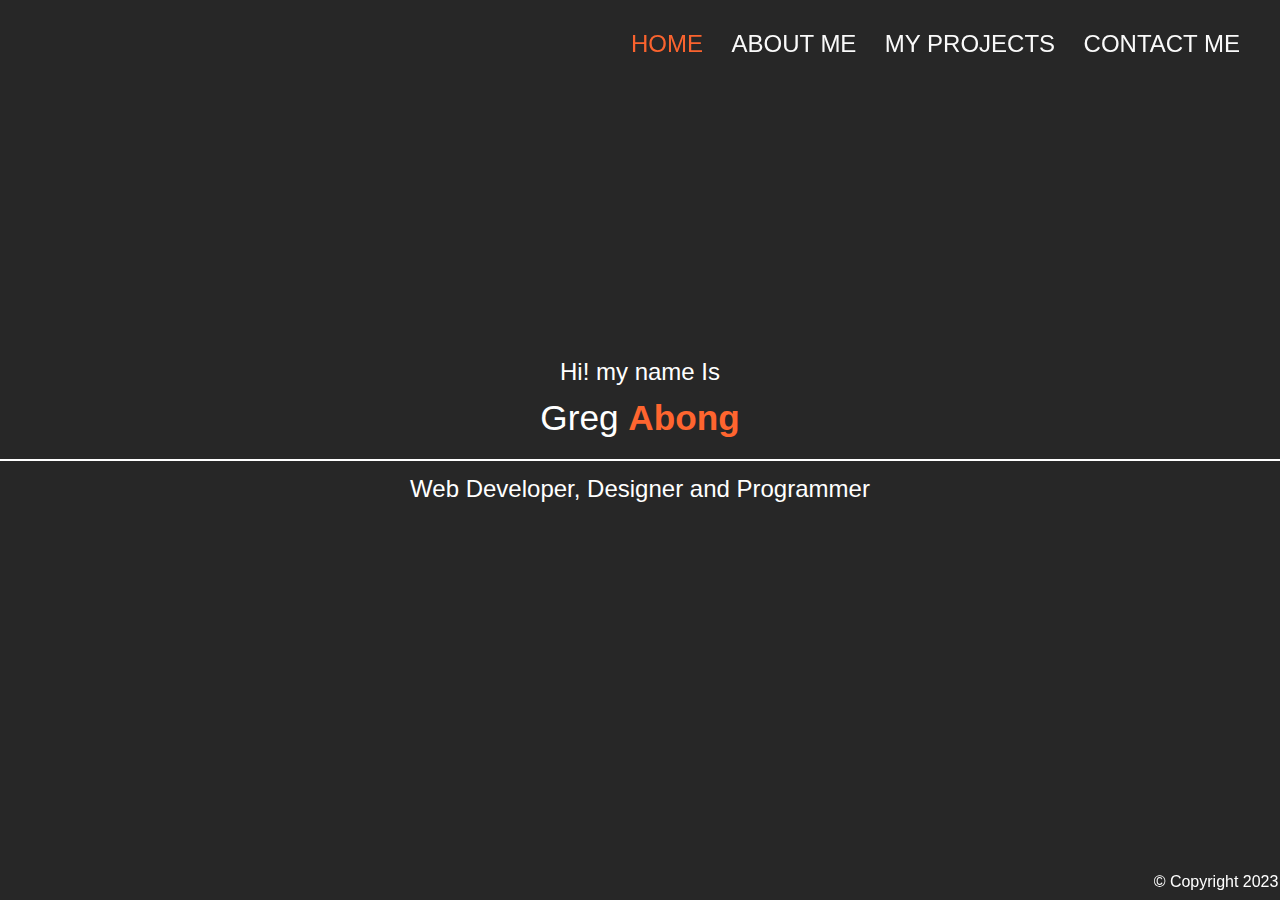
<file: index.html>
<!DOCTYPE html>
<html lang="en">
<head>
   <meta charset="UTF-8">
   <meta name="viewport" content="width=device-width, initial-scale=1.0">
   <meta property="og:title" content="My Portfolio Sample Using SASS/SCSS">
   <meta property="og:type" content="website">
   <meta property="og:image" content="/images/logo.png">
   <meta property="url" content="https://l.facebook.com/l.php?u=https%3A%2F%2Fgregorio-abong.github.io%2Fsass2-project%2F&h=AT01VnHAu2DN3FzFE6IsA_9uH8xUBDD-LOS_OQas7hmME1aqwHwAf8dn8aHvqGoS0TinUooXe1wAS3u5oG7VKR5Sh2QqnLQm6Jqs2jyRJITBkOsbsGKzTqiWTgZgU-oNGaIY9mT4b2erWGc&s=1">
   <link rel="icon" href="data:;base64,">
   <link rel="stylesheet" href="https://cdnjs.cloudflare.com/ajax/libs/font-awesome/6.4.0/css/all.min.css" integrity="sha512-iecdLmaskl7CVkqkXNQ/ZH/XLlvWZOJyj7Yy7tcenmpD1ypASozpmT/E0iPtmFIB46ZmdtAc9eNBvH0H/ZpiBw==" crossorigin="anonymous" referrerpolicy="no-referrer" />
   <link rel="stylesheet" href="./scss/main.css">
   <title>My Portfolio Sample Using SASS/SCSS</title>
</head>
<body>

   <header>
      <div class="menu-btn">
         <span class="menu-btn__burger"></span>
      </div>

      <nav class="nav">
         <ul class="menu-nav">
            <li class="menu-nav__item active">
               <a href="index.html" class="menu-nav__link">Home</a>
            </li>
            <li class="menu-nav__item">
               <a href="about.html" class="menu-nav__link">About Me</a>
            </li>
            <li class="menu-nav__item">
               <a href="projects.html" class="menu-nav__link">My Projects</a>
            </li>
            <li class="menu-nav__item">
               <a href="contact.html" class="menu-nav__link">Contact Me</a>
            </li>
         </ul>
      </nav>
   </header>

   <main>
      <section class="home">
         <h2>Hi! my name Is</h2>
         <h1 class="home__name">
            Greg <span class="home__name--last">Abong</span>
         </h1>
         <h2>
            Web Developer, Designer and Programmer
         </h2>

         <div class="social-icons">
            <a href="https://www.facebook.com/marygrace3gmail">
               <i class="fab fa-facebook fa-2x"></i>
            </a>
            <a href="live:.cid.ca803a5fda50e9">
               <i class="fab fa-skype fa-2x"></i>
            </a>
            <a href="https://github.com/gregorio-abong">
               <i class="fab fa-github fa-2x"></i>
            </a>
         </div>

         <footer>&copy; Copyright 2023</footer>
      </section>
   </main>

   <script src="js/main.js"></script>
</body>
</html>
</file>
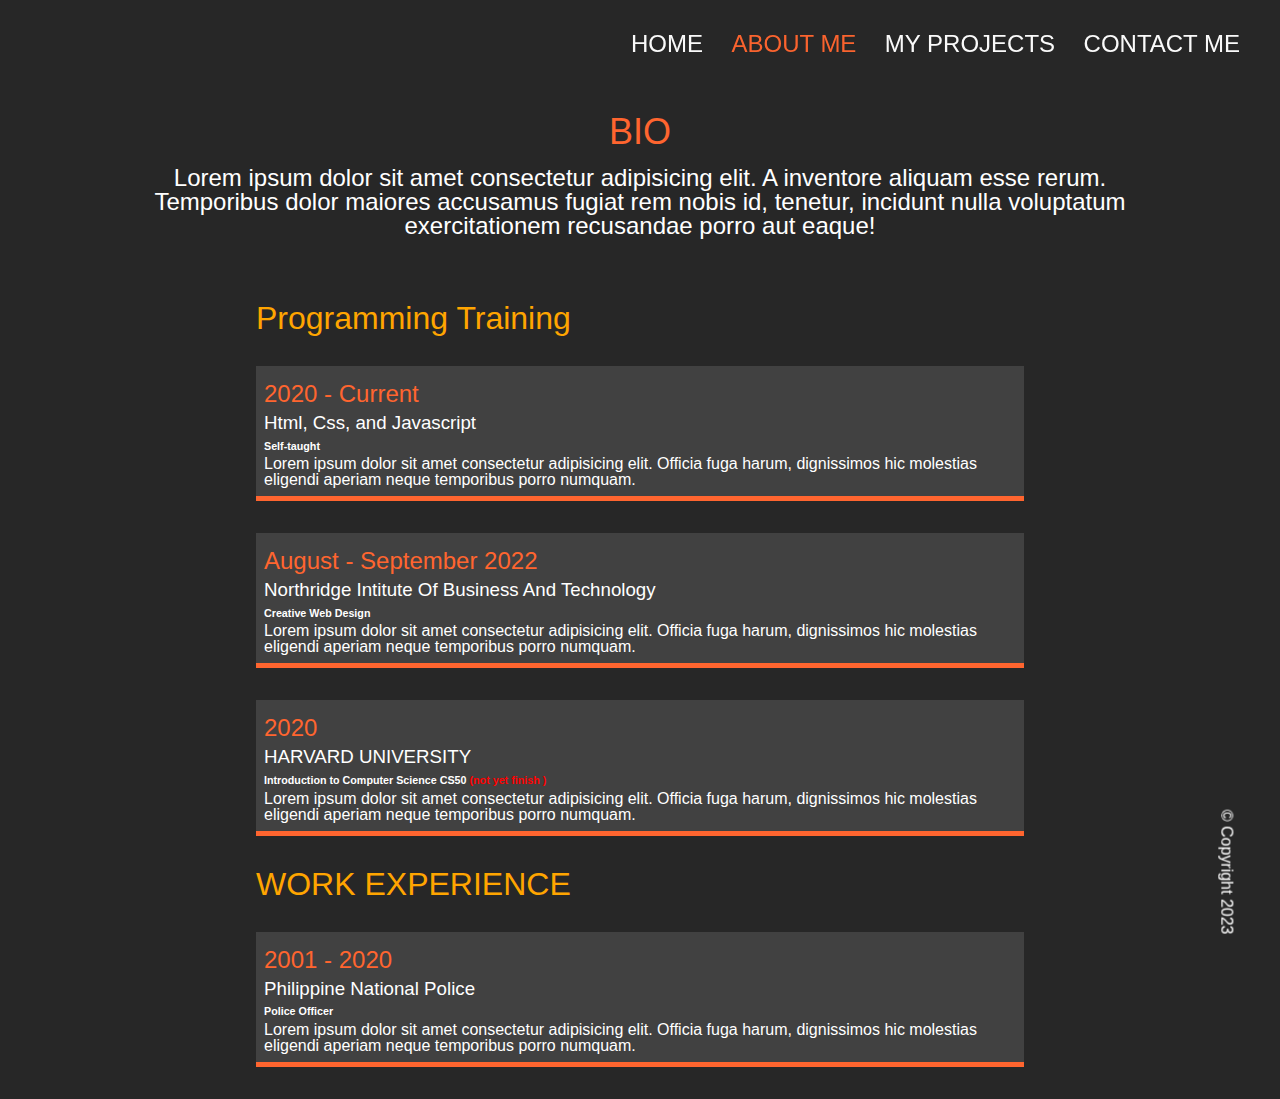
<file: about.html>
<!DOCTYPE html>
<html lang="en">
<head>
   <meta charset="UTF-8">
   <meta name="viewport" content="width=device-width, initial-scale=1.0">
   <link rel="icon" href="data:;base64,">
   <link rel="stylesheet" href="https://cdnjs.cloudflare.com/ajax/libs/font-awesome/6.4.0/css/all.min.css" integrity="sha512-iecdLmaskl7CVkqkXNQ/ZH/XLlvWZOJyj7Yy7tcenmpD1ypASozpmT/E0iPtmFIB46ZmdtAc9eNBvH0H/ZpiBw==" crossorigin="anonymous" referrerpolicy="no-referrer" />
   <link rel="stylesheet" href="./scss/main.css">
   <title>About Me</title>
</head>
<body>
   <header>
      <div class="menu-btn">
         <span class="menu-btn__burger"></span>
      </div>

      <nav class="nav">
         <ul class="menu-nav">
            <li class="menu-nav__item">
               <a href="index.html" class="menu-nav__link">Home</a>
            </li>
            <li class="menu-nav__item active">
               <a href="about.html" class="menu-nav__link">About Me</a>
            </li>
            <li class="menu-nav__item">
               <a href="projects.html" class="menu-nav__link">My Projects</a>
            </li>
            <li class="menu-nav__item">
               <a href="contact.html" class="menu-nav__link">Contact Me</a>
            </li>
         </ul>
      </nav>
   </header>

   <main>

      <section class="about">        
         <div class="about__bio-image">
            <div class="about__bio">
               <h2 class="text-secondary">BIO</h2>
               <p>Lorem ipsum dolor sit amet consectetur adipisicing elit. A    inventore aliquam esse rerum. Temporibus dolor maiores accusamus    fugiat rem nobis id, tenetur, incidunt nulla voluptatum exercitationem recusandae porro aut eaque!</p>
            </div>
         </div>

         <div class="jobs">
            <h1 class="text-primary">Programming Training</h1>
            <div class="jobs__job">
               <h2 class="text-secondary">2020 - Current</h2>
               <h3>Html, Css, and Javascript</h3>
               <h6>Self-taught</h6>
               <p>Lorem ipsum dolor sit amet consectetur adipisicing elit. Officia fuga harum, dignissimos hic molestias eligendi aperiam neque temporibus porro numquam.</p>
            </div>
            <div class="jobs__job">
               <h2 class="text-secondary">August - September 2022</h2>
               <h3>Northridge Intitute Of Business And Technology</h3>
               <h6>Creative Web Design</h6>
               <p>Lorem ipsum dolor sit amet consectetur adipisicing elit. Officia fuga harum, dignissimos hic molestias eligendi aperiam neque temporibus porro numquam.</p>
            </div>
            <div class="jobs__job">
               <h2 class="text-secondary">2020</h2>
               <h3>HARVARD UNIVERSITY</h3>
               <h6>Introduction to Computer Science CS50 <span>(not yet finish )</span></h6>
               <p>Lorem ipsum dolor sit amet consectetur adipisicing elit. Officia fuga harum, dignissimos hic molestias eligendi aperiam neque temporibus porro numquam.</p>
            </div>
            <h1 class="text-primary">WORK EXPERIENCE</h1>
            <div class="jobs__job">
               <h2 class="text-secondary">2001 - 2020</h2>
               <h3>Philippine National Police</h3>
               <h6>Police Officer</h6>
               <p>Lorem ipsum dolor sit amet consectetur adipisicing elit. Officia fuga harum, dignissimos hic molestias eligendi aperiam neque temporibus porro numquam.</p>
            </div>
         </div>

         <div class="social-icons">
            <a href="https://www.facebook.com/marygrace3gmail">
               <i class="fab fa-facebook fa-2x"></i>
            </a>
            <a href="live:.cid.ca803a5fda50e9">
               <i class="fab fa-skype fa-2x"></i>
            </a>
            <a href="https://github.com/gregorio-abong">
               <i class="fab fa-github fa-2x"></i>
            </a>
         </div>

         <footer>&copy; Copyright 2023</footer>
      </section>

   </main>

   <script src="js/main.js"></script>
</body>
</html>
</file>
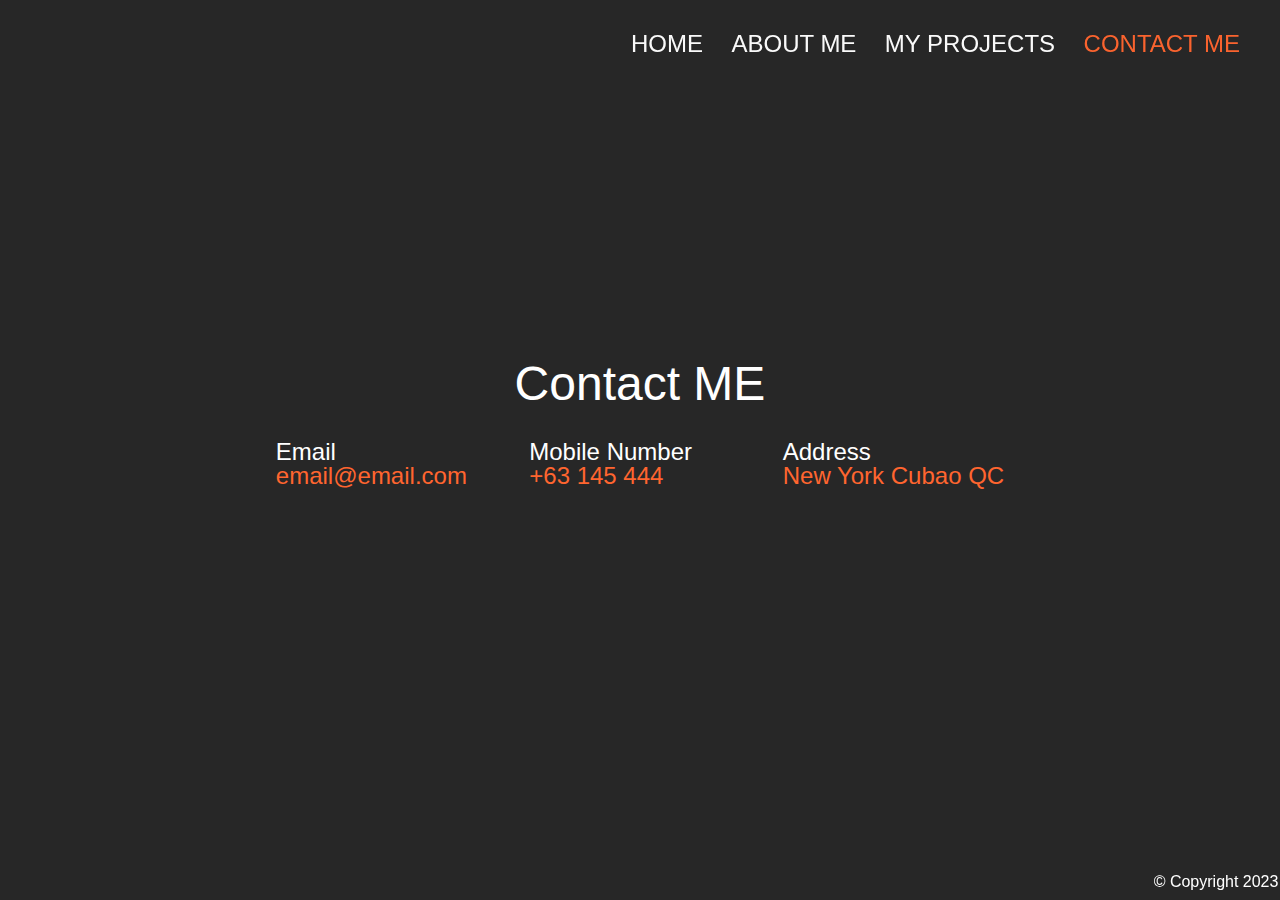
<file: contact.html>
<!DOCTYPE html>
<html lang="en">
<head>
   <meta charset="UTF-8">
   <meta name="viewport" content="width=device-width, initial-scale=1.0">
   <link rel="icon" href="data:;base64,">
   <link rel="stylesheet" href="https://cdnjs.cloudflare.com/ajax/libs/font-awesome/6.4.0/css/all.min.css" integrity="sha512-iecdLmaskl7CVkqkXNQ/ZH/XLlvWZOJyj7Yy7tcenmpD1ypASozpmT/E0iPtmFIB46ZmdtAc9eNBvH0H/ZpiBw==" crossorigin="anonymous" referrerpolicy="no-referrer" />
   <link rel="stylesheet" href="./scss/main.css">
   <title>Contact Me</title>
</head>
<body>
   <header>
      <div class="menu-btn">
         <span class="menu-btn__burger"></span>
      </div>

      <nav class="nav">
         <ul class="menu-nav">
            <li class="menu-nav__item">
               <a href="index.html" class="menu-nav__link">Home</a>
            </li>
            <li class="menu-nav__item">
               <a href="about.html" class="menu-nav__link">About Me</a>
            </li>
            <li class="menu-nav__item">
               <a href="projects.html" class="menu-nav__link">My Projects</a>
            </li>
            <li class="menu-nav__item active">
               <a href="contact.html" class="menu-nav__link">Contact Me</a>
            </li>
         </ul>
      </nav>
   </header>

   <main>
      <section class="contact">
         <h2>Contact ME</h2>
         
         <div class="contact__list">

            <div class="contact__email">
               <i class="fas fa-envelope"></i> Email
               <div class="text-secondary">email@email.com</div>
            </div>
            <div class="contact__phone">
               <i class="fas fa-mobile-alt"></i> Mobile Number
               <div class="text-secondary">+63 145 444</div>
            </div>
            <div class="contact__address">
               <i class="fas fa-map-marker-alt"></i> Address
               <div class="text-secondary">New York Cubao QC</div>
            </div>

         </div>
   
         <div class="social-icons">
            <a href="https://www.facebook.com">
               <i class="fab fa-facebook fa-2x"></i>
            </a>
            <a href="live:.cid.ca803a5fda50e9">
               <i class="fab fa-skype fa-2x"></i>
            </a>
            <a href="https://github.com/gregorio-abong">
               <i class="fab fa-github fa-2x"></i>
            </a>
         </div>
   
         <footer>&copy; Copyright 2023</footer>
         
      </section>
   </main>

   <script src="js/main.js"></script>
</body>
</html>
</file>
<file: scss/main.css>
* {
  box-sizing: border-box;
  margin: 0;
  padding: 0;
}

.home {
  height: 100%;
  padding-top: 40vh;
  overflow: hidden;
  align-items: center;
  text-align: center;
  background: linear-gradient(to right, rgba(39, 39, 39, 0.9), rgba(39, 39, 39, 0.4)), url(https://source.unsplash.com/random);
  background-size: cover;
}
.home__name {
  font-size: 5rem;
  margin-top: 1rem;
  padding-bottom: 1.5rem;
  margin-bottom: 1rem;
  border-bottom: 2px solid white;
}
.home__name--last {
  color: #ff652f;
  font-weight: 700;
}

.menu-btn {
  position: absolute;
  z-index: 1;
  top: 1rem;
  right: 1rem;
  width: 28px;
  height: 20px;
  cursor: pointer;
  transition: all 0.5s ease-in-out;
}
.menu-btn__burger {
  position: absolute;
  top: 0.5rem;
  right: 0;
  width: 20px;
  height: 3px;
  background: white;
  transition: all 0.5s ease-in-out;
}
.menu-btn__burger::before {
  position: absolute;
  content: "";
  top: -8px;
  right: 0;
  width: 28px;
  height: 3px;
  background: white;
}
.menu-btn__burger::after {
  position: absolute;
  content: "";
  top: 8px;
  right: 0;
  width: 28px;
  height: 3px;
  background: white;
}
.menu-btn__burger.open {
  background: transparent;
  transform: rotate(720deg);
}
.menu-btn__burger.open::before {
  transform: rotate(45deg) translate(5px, 8px);
}
.menu-btn__burger.open::after {
  transform: rotate(-45deg) translate(3px, -7px);
}

.nav {
  position: fixed;
  top: 0;
  left: 0;
  width: 100vw;
  opacity: 0.98;
  visibility: hidden;
}
.nav.open {
  visibility: visible;
}
.nav .menu-nav {
  list-style: none;
  height: 100vh;
  overflow: hidden;
  background: #272727;
  padding-right: 1rem;
  transform: translateY(-100%);
  transition: all 0.5s ease-in-out;
  display: flex;
  flex-flow: column wrap;
  align-items: center;
  justify-content: center;
}
.nav .menu-nav.open {
  transform: translateY(0);
}
.nav .menu-nav__item {
  transform: translateX(100vw);
  transition: all 0.5s ease-in-out;
}
.nav .menu-nav__item.open {
  transform: translateX(0);
}
.nav .menu-nav__item.active > a {
  color: #ff652f;
}
.nav .menu-nav__link {
  display: inline-block;
  font-size: 2rem;
  font-weight: 300;
  padding: 2rem 0;
  text-transform: uppercase;
  transition: all 0.5s ease-in-out;
}
.nav .menu-nav__link:hover {
  color: #ff652f;
}

.menu-nav__item:nth-child(1):nth-child(1) {
  transition-delay: 0.35s;
}

.menu-nav__item:nth-child(2):nth-child(2) {
  transition-delay: 0.55s;
}

.menu-nav__item:nth-child(3):nth-child(3) {
  transition-delay: 0.75s;
}

.menu-nav__item:nth-child(4):nth-child(4) {
  transition-delay: 0.95s;
}

.about {
  padding-bottom: 2rem;
}
.about__bio-image {
  width: 100%;
  height: 30vh;
  background: linear-gradient(to right, rgba(39, 39, 39, 0.9), rgba(39, 39, 39, 0.4)), url(https://source.unsplash.com/random) center;
  background-size: cover;
  display: flex;
  flex-direction: column;
  justify-content: flex-end;
  align-items: center;
}
.about__bio {
  width: 80%;
  text-align: center;
}
.about__bio .text-secondary {
  padding-bottom: 1rem;
}
.about__bio p {
  margin-block-end: 2rem;
}
.about .jobs {
  width: 60vw;
  margin: 2rem auto 0 auto;
  display: grid;
  grid-template-columns: 1fr;
  gap: 2rem;
}
.about .jobs__job {
  background: #414141;
  padding: 0.5rem;
  border-bottom: 5px solid #ff652f;
}
.about .jobs__job h2, .about .jobs__job h3 {
  margin: 0.5rem 0;
}
.about .jobs__job h6 {
  margin-bottom: 0.3rem;
}
.about .social-icons {
  display: flex;
  flex-direction: column;
}
.about footer {
  position: fixed;
  transform: rotate(90deg) translate(-10px, -10px);
}

.projects {
  padding-bottom: 2rem;
}
.projects__bio-image {
  width: 100%;
  height: 50vh;
  background: linear-gradient(to right, rgba(39, 39, 39, 0.9), rgba(39, 39, 39, 0.4)), url(https://source.unsplash.com/random) center;
  background-size: cover;
  display: flex;
  flex-direction: column;
  justify-content: flex-end;
  align-items: center;
}
.projects__bio-image .text-secondary {
  font-size: 2rem;
  margin-block-end: 2rem;
}
.projects__items {
  width: 60vw;
  margin: 2rem auto 0 auto;
  display: grid;
  grid-template-columns: 1fr;
  gap: 2rem;
}
.projects__item {
  position: relative;
  border-bottom: 3px solid #ff652f;
  overflow: hidden;
  cursor: pointer;
}
.projects__item img {
  width: 100%;
}
.projects__item::after {
  position: absolute;
  content: "";
  top: 100%;
  left: 0;
  width: 100%;
  height: 100%;
  background: #ff652f;
  opacity: 0;
  transition: all 0.5s ease-in-out;
}
.projects__item:hover::after {
  top: 0;
  opacity: 0.9;
  background: #ff652f;
}
.projects__item:hover .projects__btn {
  opacity: 1;
}
.projects__btns {
  display: grid;
  grid-template-columns: repeat(2, 1fr);
  align-items: center;
  position: absolute;
  top: 0;
  z-index: 1;
  width: 100%;
  height: 100%;
  font-size: 1.5rem;
  text-align: center;
}
.projects__btn {
  opacity: 0;
  transition: all 0.5s ease-in-out;
}
.projects__btn:hover {
  color: white;
}
.projects .social-icons {
  display: flex;
  flex-direction: column;
}
.projects footer {
  transform: rotate(90deg) translate(-3px, -5px);
}

.contact {
  display: flex;
  flex-direction: column;
  align-items: center;
  height: 100%;
  padding-top: 40vh;
  overflow: hidden;
  background: linear-gradient(to right, rgba(39, 39, 39, 0.9), rgba(39, 39, 39, 0.4)), url(https://source.unsplash.com/random) center;
  background-size: cover;
}
.contact h2 {
  margin-bottom: 2rem;
  font-size: 3rem;
}
.contact__list {
  display: grid;
  grid-template-columns: 1fr;
  gap: 2rem;
  font-size: 1.5rem;
}
.contact .social-icons {
  position: initial;
  margin-top: 2rem;
}

@media screen and (min-width: 300px) {
  .home__name {
    font-size: 2.2rem;
    margin-top: 1rem;
    padding-bottom: 1.5rem;
    margin-bottom: 1rem;
    border-bottom: 2px solid white;
  }
  .home__name--last {
    color: #ff652f;
    font-weight: 700;
  }
}
@media screen and (min-width: 700px) {
  .menu-btn {
    visibility: hidden;
  }
  .nav {
    visibility: visible;
  }
  .nav .menu-nav {
    display: block;
    height: 100%;
    background: transparent;
    text-align: right;
    transform: translateY(0);
  }
  .nav .menu-nav__item {
    display: inline;
    padding-right: 1.5rem;
  }
  .nav .menu-nav__link {
    font-size: 1.5rem;
  }
  .about__bio {
    font-size: 1.5rem;
  }
  .projects__bio-image {
    height: 40vh;
  }
  .projects__items {
    grid-template-columns: repeat(2, 1fr);
  }
  .projects .text-secondary {
    font-size: 3rem;
  }
  .contact__list {
    grid-template-columns: repeat(2, 1fr);
  }
}
@media screen and (min-width: 1024px) {
  .projects__items {
    grid-template-columns: repeat(3, 1fr);
  }
  .projects .text-secondary {
    font-size: 3rem;
  }
  .contact__list {
    display: grid;
    grid-template-columns: repeat(3, 1fr);
    gap: 2rem;
    font-size: 1.5rem;
  }
}
@media screen and (min-width: 1500px) {
  .projects__bio-image {
    height: 50vh;
    background-position: center center;
  }
}
body {
  background: #272727;
  color: white;
  height: 100vh;
  font-family: "Segoe UI", Tahoma, Geneva, Verdana, sans-serif;
  line-height: 1;
}

h1,
h2,
h3 {
  font-weight: 400;
}

a {
  color: white;
  text-decoration: none;
}

.text-primary {
  color: #ffa500;
}

.text-secondary {
  color: #ff652f;
}

span {
  color: #ff0000;
}

header {
  position: fixed;
  z-index: 2;
  width: 100%;
  padding: 1rem;
}

main {
  width: 100%;
  height: 100%;
}
main .social-icons {
  position: fixed;
  bottom: 1rem;
  left: 1rem;
}
main .social-icons a {
  transition: all 0.5s ease-in-out;
  padding: 0.4rem;
}
main .social-icons a:hover {
  color: #ff652f;
}

footer {
  position: fixed;
  bottom: 0.6rem;
  right: 0.1rem;
  text-align: center;
  color: white;
}/*# sourceMappingURL=main.css.map */
</file>
